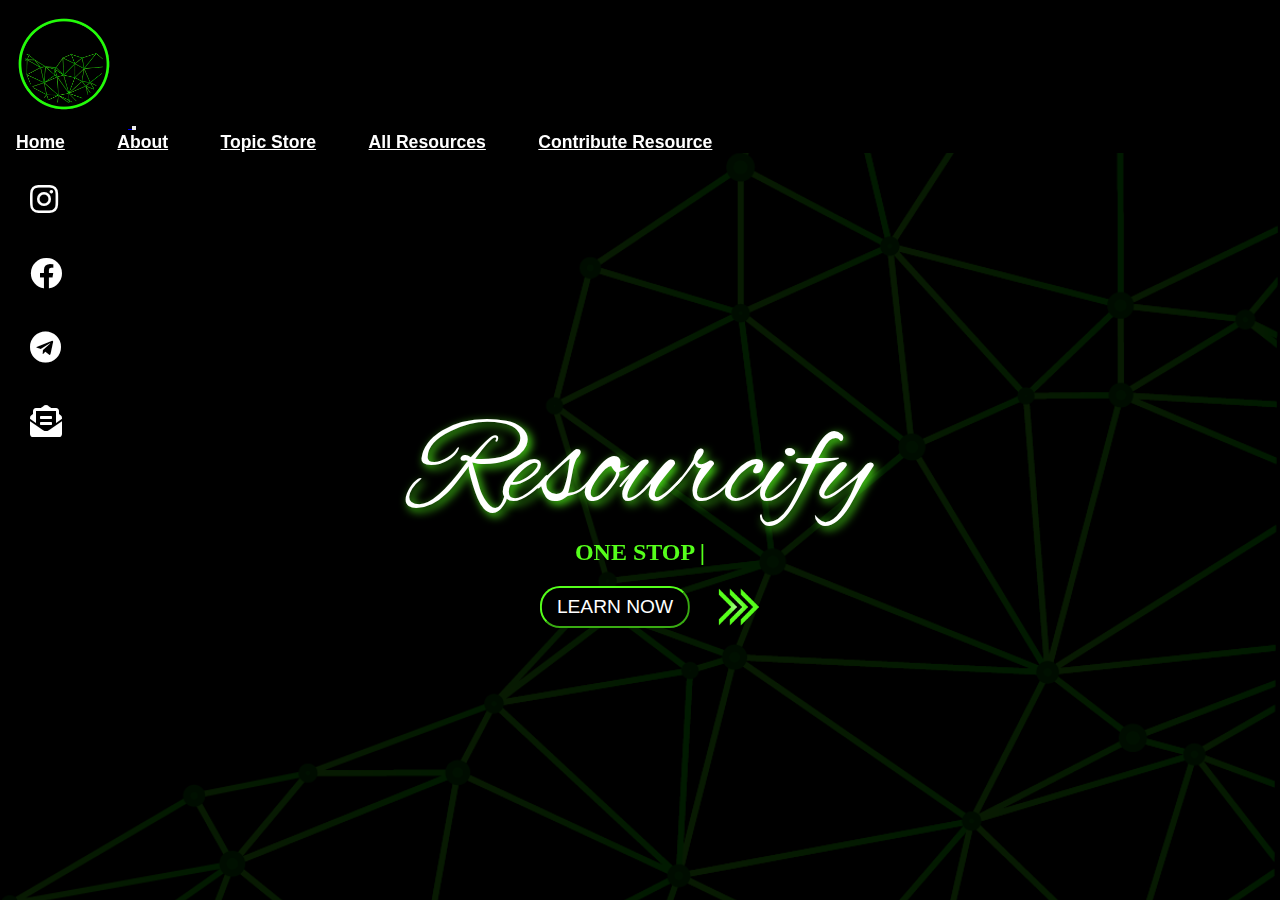
<file: index.html>
<html lang="en">
<head>
    <meta charset="UTF-8">
    <meta http-equiv="X-UA-Compatible" content="IE=edge">
    <meta name="viewport" content="width=device-width, initial-scale=1.0">
    <!-- favicon -->
    <link rel="shortcut icon" type="image/png" href="./Assets/Resourcify-logo.png">
    <!-- font awesome -->
    <link rel="stylesheet" href="https://cdnjs.cloudflare.com/ajax/libs/font-awesome/5.15.4/css/all.min.css" integrity="sha512-1ycn6IcaQQ40/MKBW2W4Rhis/DbILU74C1vSrLJxCq57o941Ym01SwNsOMqvEBFlcgUa6xLiPY/NS5R+E6ztJQ==" crossorigin="anonymous" referrerpolicy="no-referrer" />
    <!-- aos library -->
    <link href="https://unpkg.com/aos@2.3.1/dist/aos.css" rel="stylesheet">
    <!-- boostrap -->
    <link href="https://cdn.jsdelivr.net/npm/bootstrap@5.1.2/dist/css/bootstrap.min.css" rel="stylesheet" integrity="sha384-uWxY/CJNBR+1zjPWmfnSnVxwRheevXITnMqoEIeG1LJrdI0GlVs/9cVSyPYXdcSF" crossorigin="anonymous">
    <!-- stylesheet -->
    <link rel="stylesheet" type="text/css" href="./css/home.css">
    <link rel="stylesheet" type="text/css" href="./css/navbar.css">
    <title>Resourcify</title>
</head>
<body>
    <!-- Navbar -->
        <section class="container-fluid mb-5">
                <nav class="navbar navbar-expand-xl navbar-dark fixed-top">
                    <div class="container-fluid">
                      <a class="navbar-brand" href="#">
                          <img src="./Assets/Resourcify-logo.png" alt="logo">
                      </a>
                      <button class="navbar-toggler" type="button" data-bs-toggle="collapse" data-bs-target="#navbarNavAltMarkup" aria-controls="navbarNavAltMarkup" aria-expanded="false" aria-label="Toggle navigation">
                        <span class="navbar-toggler-icon"></span>
                      </button>
                      <div class="collapse navbar-collapse" id="navbarNavAltMarkup">
                        <div class="navbar-nav">
                          <a class="nav-link active" aria-current="page" href="/index.html">Home</a>
                          <a class="nav-link" href="#">About</a>
                          <a class="nav-link" href="./Pages/topic-store.html">Topic Store</a>
                          <a class="nav-link" href="./Pages/resources.html">All Resources</a>
                          <a class="nav-link" href="#">Contribute Resource</a>
                        </div>
                      </div>
                    </div>
                  </nav>
        </section>

    <a name="home">
        <section id="title">
            <h1 data-aos="flip-right" data-aos-duration="2000" data-aos-delay="400">Resourcify</h1>
            <h5 id="title-tagline"><span id="title-tagline-content"></span>
                <span id="title-tagline-cursor">|</span></h5>
            <div style="display: flex; justify-content: space-between; align-items: center; margin-top:1rem">
                <a href="./Pages/topic-store.html"><button>LEARN NOW</button></a>
                <div id="arrow-down">
                    <a href="./Pages/topic-store.html"><img src="Assets/arrow.png" alt="arrow-down"></a>
                </div>
            </div>
        </section>
    </a>


        <section id="social-media">
            <ul>
                <a href="#" ><li><i class="fab fa-instagram"></i></li></a>
                <a href="#"><li><i class="fab fa-facebook"></i></li></a>
                <a href="#"><li><i class="fab fa-telegram"></i></li></a>
                <a href="mailto:webbedresources@gmail.com?subject=query" target="_blank"><li><i class="fas fa-envelope-open-text"></i></li></a>
            </ul>
        </section>

    <!-- scripts -->
    <script src="https://unpkg.com/aos@2.3.1/dist/aos.js"></script>
    <script src="https://cdn.jsdelivr.net/npm/bootstrap@5.1.2/dist/js/bootstrap.bundle.min.js" integrity="sha384-kQtW33rZJAHjgefvhyyzcGF3C5TFyBQBA13V1RKPf4uH+bwyzQxZ6CmMZHmNBEfJ" crossorigin="anonymous"></script>
    <script src="/js/home.js"></script>
    <script>
        AOS.init();
    </script>
</body>
</html>
</file>
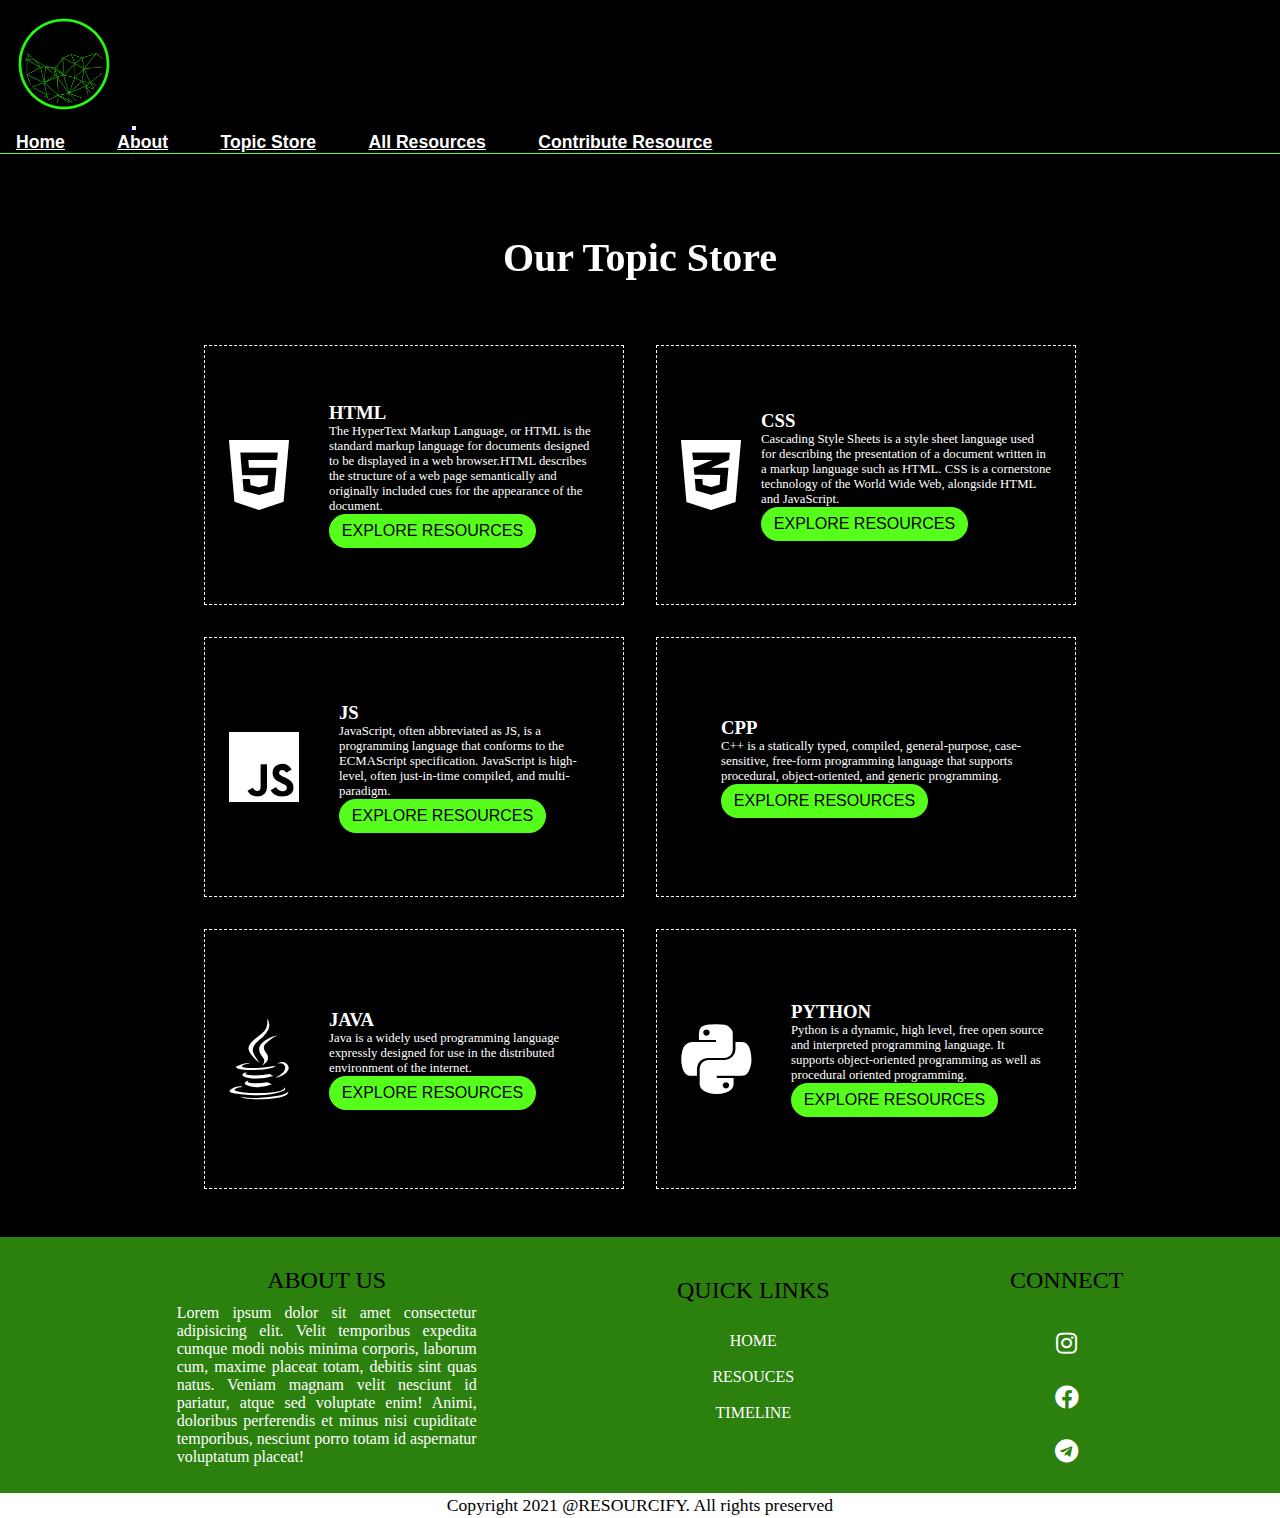
<file: Pages/topic-store.html>
<html lang="en">
<head>
    <meta charset="UTF-8">
    <meta http-equiv="X-UA-Compatible" content="IE=edge">
    <meta name="viewport" content="width=device-width, initial-scale=1.0">
    <!-- font awesome -->
    <link rel="stylesheet" href="https://cdnjs.cloudflare.com/ajax/libs/font-awesome/5.15.4/css/all.min.css" integrity="sha512-1ycn6IcaQQ40/MKBW2W4Rhis/DbILU74C1vSrLJxCq57o941Ym01SwNsOMqvEBFlcgUa6xLiPY/NS5R+E6ztJQ==" crossorigin="anonymous" referrerpolicy="no-referrer" />
    <!-- aos library -->
    <link href="https://unpkg.com/aos@2.3.1/dist/aos.css" rel="stylesheet">
    <!-- boostrap -->
    <link href="https://cdn.jsdelivr.net/npm/bootstrap@5.1.2/dist/css/bootstrap.min.css" rel="stylesheet" integrity="sha384-uWxY/CJNBR+1zjPWmfnSnVxwRheevXITnMqoEIeG1LJrdI0GlVs/9cVSyPYXdcSF" crossorigin="anonymous">
    <!-- stylesheet -->
    <link rel="stylesheet" type="text/css" href="/css/topic-store.css">
    <link rel="stylesheet" type="text/css" href="/css/footer.css">
    <link rel="stylesheet" type="text/css" href="/css/navbar.css">
    <title>Topic Store</title>
</head>

<body>

<!-- Navbar -->
        <section class="container-fluid mb-5" style="border-bottom: 1px solid #55FF1B;">
                <nav class="navbar navbar-expand-xl navbar-dark fixed-top">
                    <div class="container-fluid">
                      <a class="navbar-brand" href="#">
                        <img src="/Assets/Resourcify-logo.png" alt="logo">
                      </a>
                      <button class="navbar-toggler" type="button" data-bs-toggle="collapse" data-bs-target="#navbarNavAltMarkup" aria-controls="navbarNavAltMarkup" aria-expanded="false" aria-label="Toggle navigation">
                        <span class="navbar-toggler-icon"></span>
                      </button>
                      <div class="collapse navbar-collapse" id="navbarNavAltMarkup">
                        <div class="navbar-nav">
                          <a class="nav-link" aria-current="page" href="/index.html">Home</a>
                          <a class="nav-link" href="#">About</a>
                          <a class="nav-link" href="./topic-store.html">Topic Store</a>
                          <a class="nav-link" href="./resources.html">All Resources</a>
                          <a class="nav-link" href="#">Contribute Resource</a>
                        </div>
                      </div>
                    </div>
                  </nav>
        </section>
<!-- navbar ends  -->

<!-- store starts -->
        <a name="timeline">
            <h4 data-aos="zoom-in" data-aos-duration="1000" data-aos-delay="100" id="store-heading" class="page-heading">Our Topic Store</h4>
            <section id="timeline">
                
                <!-------------------------------------- ROW ODD ----------------------------------------------->
                <div data-aos-duration="2000" data-aos-delay="300" id="html" class="timeline-container container-left-odd">
                    <div class="timeline-image">
                        <i class="fab fa-html5"></i>
                    </div>
                    <div class="timeline-text">
                        <h3>HTML</h3>
                        <p>The HyperText Markup Language, or HTML is the standard markup language for documents designed to be displayed in a web browser.HTML describes the structure of a web page semantically and originally included cues for the appearance of the document.</p>
                        <a href="/Pages/resources.html#html"><button>EXPLORE RESOURCES</button></a>
                    </div>
                </div>

                <div id="css" class="timeline-container container-right-odd"  data-aos-duration="2000" data-aos-delay="300">
                    <div class="timeline-image" style="margin-right:20px">
                        <i class="fab fa-css3-alt"></i>
                    </div>
                    <div class="timeline-text">
                        <h3>CSS</h3>
                        <p>Cascading Style Sheets is a style sheet language used for describing the presentation of a document written in a markup language such as HTML. CSS is a cornerstone technology of the World Wide Web, alongside HTML and JavaScript. </p>
                        <a href="/Pages/resources.html#css"><button>EXPLORE RESOURCES</button></a>
                    </div>
                </div>

                <div id="js" class="timeline-container container-left-odd"  data-aos-duration="2000" data-aos-delay="300">
                        <div class="timeline-image">
                            <i class="fab fa-js"></i>
                        </div>
                        <div class="timeline-text">
                            <h3>JS</h3>
                            <p>JavaScript, often abbreviated as JS, is a programming language that conforms to the ECMAScript specification. JavaScript is high-level, often just-in-time compiled, and multi-paradigm.</p>
                            <a href="/Pages/resources.html#js"><button>EXPLORE RESOURCES</button></a>
                        </div>
                </div>

                <!-------------------------------------- ROW EVEN ----------------------------------------------->
                <div id="cpp" class="timeline-container container-left-even"  data-aos-duration="2000" data-aos-delay="300">
                    <div class="timeline-image">
                        <i class="fab fa-cpp"></i>
                    </div>
                    <div class="timeline-text">
                        <h3>CPP</h3>
                        <p>C++ is a statically typed, compiled, general-purpose, case-sensitive, free-form programming language that supports procedural, object-oriented, and generic programming.</p>
                        <a href="/Pages/resources.html#js"><button>EXPLORE RESOURCES</button></a>
                    </div>
                </div>

                <div id="java" class="timeline-container container-right-even"  data-aos-duration="2000" data-aos-delay="300">
                    <div class="timeline-image">
                        <i class="fab fa-java"></i>
                    </div>
                    <div class="timeline-text">
                        <h3>JAVA</h3>
                        <p>Java is a widely used programming language expressly designed for use in the distributed environment of the internet. </p>
                        <a href="/Pages/resources.html#js"><button>EXPLORE RESOURCES</button></a>
                    </div>
                </div>

                <div id="python" class="timeline-container container-left-even"  data-aos-duration="2000" data-aos-delay="300">
                    <div class="timeline-image">
                        <i class="fab fa-python"></i>
                    </div>
                    <div class="timeline-text">
                        <h3>PYTHON</h3>
                        <p>Python is a dynamic, high level, free open source and interpreted programming language. It supports object-oriented programming as well as procedural oriented programming. </p>
                        <a href="/Pages/resources.html#js"><button>EXPLORE RESOURCES</button></a>
                    </div>
                </div>
            </section>
        </a>

<!-- footer -->
    <a name="footer">
        <section id="footer">
            <div id="footer-about-us">
                <h3>ABOUT US</h3>
                <p>Lorem ipsum dolor sit amet consectetur adipisicing elit. Velit temporibus expedita cumque modi nobis minima corporis, laborum cum, maxime placeat totam, debitis sint quas natus. Veniam magnam velit nesciunt id pariatur, atque sed voluptate enim! Animi, doloribus perferendis et minus nisi cupiditate temporibus, nesciunt porro totam id aspernatur voluptatum placeat!</p>
            </div>
            <div id="footer-quick-links">
                <h3>QUICK LINKS</h3>
                <ul>
                    <a>
                        <li>HOME</li>
                    </a>
                    <a>
                        <li>RESOUCES</li>
                    </a>
                    <a>
                        <li>TIMELINE</li>
                    </a>
                </ul>
            </div>
            <div id="footer-social-media">
                <h3>CONNECT</h3>
                <ul>
                    <a ><li><i class="fab fa-instagram"></i></li></a>
                    <a><li><i class="fab fa-facebook"></i></li></a>
                    <a><li><i class="fab fa-telegram"></i></li></a>
                </ul>
            </div>
            <div  id="credit">Copyright 2021 @RESOURCIFY. All rights preserved</div>
        </section>
    </a>

    <!-- scripts -->
    <script src="https://unpkg.com/aos@2.3.1/dist/aos.js"></script>
    <script src="https://cdn.jsdelivr.net/npm/bootstrap@5.1.2/dist/js/bootstrap.bundle.min.js" integrity="sha384-kQtW33rZJAHjgefvhyyzcGF3C5TFyBQBA13V1RKPf4uH+bwyzQxZ6CmMZHmNBEfJ" crossorigin="anonymous"></script>
    <script src="/js/nav.js"></script>
    <script>
        AOS.init();
    </script>
</body>
</html>
</file>
<file: css/home.css>
@import url('https://fonts.googleapis.com/css2?family=Alex+Brush&display=swap');

/* ----------------------------------------GLOBAL STYLING-------------------------------------- */
*{
    margin:0px;
    padding:0px;
    box-sizing: border-box;
    --greencolor:#55FF1B;
}
::-webkit-scrollbar{
    width:10px;
}
::-webkit-scrollbar-track{
    background:black;
}
::-webkit-scrollbar-thumb {
    background:var(--greencolor);
}
::-webkit-scrollbar-thumb:hover {
    background:greenyellow;
}


body{
    max-width:100vw;
    background-color:black;
    color:white;
    height:fit-content;
    position: relative;
}
body::after{
    content:"";
    position: fixed;
    top:0px;
    height:100vh;
    width:100vw;
     background:url("/Assets/background.png");
    background-position: center;
    background-size: cover;
    background-repeat: no-repeat;
    z-index:-1;
    opacity:0.1;
}

/* title section */
#title{
    display:flex;
    align-items:center;
    justify-content: center;
    flex-direction:column;
    height:80%;
}
#title h1{
    font-size:8rem;
    font-family: 'Alex Brush', cursive;
    font-weight:200;
    text-shadow: 3px 3px 10px  var(--greencolor);
    text-align:center;
}
#title button{
    /* margin-top:20px; */
    background-color:black;
    color:white;
    padding:8px 15px;
    outline:none;
    border-color: var(--greencolor);
    transition: ease-out 0.5s;
    font-size:1.2rem;
    border-radius:20px;
    position:relative;
    left:50%;
    transform: translateX(-50%);
}
#title button:hover{
    box-shadow:inset 0px 400px  var(--greencolor);
    border-color:rgba(255,255,255,1);
    color:black;
}
#title h5{
    color: var(--greencolor);
    font-size:1.5rem;
    margin-top:-15px;
    animation-name:blink;
    animation-duration: 0.5s;
    animation-iteration-count: 40;
    text-align:center;
}
@keyframes blink{
    0%{
        opacity:1;
    }
    80%{
        opacity:0;
    }
    100%{
        opacity:1;
    }
}
#title h6{
    font-size:1.2rem;
    font-style: oblique;
    margin-top:10px;
    text-align:center;
}
#title #arrow-down{
    width:50px;
    height:50px;
    position: relative;
    left:1.5rem;
    transform:rotate(270deg)
}
#title #arrow-down img{
    max-width:100%;
    max-height:100%;
    animation-name: shake;
    animation-duration: 2s;
    animation-timing-function: ease;
    animation-iteration-count: infinite;
}

@keyframes shake {
    0%{
        transform: translateY(-20px);
    }
    50%{
        transform:translateY(20px);
    }
    100%{
        transform:translateY(-20px);
    }

}


/* social media icons */
#social-media{
    color:white;
    position:fixed;
    top:15%;
    left:0px;
    padding:10px 30px;
    z-index:1;
}
#social-media ul a li{
    list-style-type: none;
}
#social-media ul a{
    margin:20px 10px;
    padding:10px;
    font-size:2rem;
    color:white;
}
#social-media ul a:hover{
    color: var(--greencolor);
}

/* Responsiveness */
@media screen and (max-width:500px)
{
    #title h1{
        font-size:4rem;
    }
    #title h5{
        margin-top:0px;
        font-size:1rem;
        text-align:center;
    }
    #title h6{
        font-size:0.8rem;
    }
    #title button{
        font-size:0.8rem;
    }
}

@media screen and (max-width:900px)
{
    #social-media{
        display:none;
    }
}
</file>
<file: css/navbar.css>
@import url('https://fonts.googleapis.com/css2?family=Alex+Brush&display=swap');

*{
    margin:0px;
    padding:0px;
    box-sizing: border-box;
    --greencolor:#55FF1B;
}
.navbar{
    font-family:'Segoe UI', Tahoma, Geneva, Verdana, sans-serif;
    background-color: black;
    /* background-color: red; */
}
.navbar-brand img{
    width:10%;
}
.navbar #navbarNavAltMarkup{
    justify-content: flex-end;
}
.navbar-nav a{
    font-weight:600;
    color:black;
    margin-right:1rem;
    padding:0.3rem 1rem;
    border-radius:10px;
    transition: 0.5s ease-in-out;
    font-size:1.1rem;
}
.navbar-dark .navbar-nav .nav-link{
    color:white;
}
.navbar-dark .navbar-nav .nav-link:hover {
    color:var(--greencolor);
}
.navbar-dark .navbar-nav .nav-link .active{
    color:var(--greencolor);
    font-weight: 700;
}
@media screen and (max-width:600px)
{
    .navbar>.container-fluid{
        max-width: 100vw;
        margin-left: 0px;
        margin-right: 0px;
    }
}
</file>
<file: css/topic-store.css>
@import url('https://fonts.googleapis.com/css2?family=Dancing+Script:wght@600&display=swap');
@import url('https://fonts.googleapis.com/css2?family=Alex+Brush&display=swap');

*{
    margin:0px;
    padding:0px;
    box-sizing: border-box;
    --greencolor:#55FF1B;
}
::-webkit-scrollbar{
    width:10px;
}
::-webkit-scrollbar-track{
    background:black;
}
::-webkit-scrollbar-thumb {
    background:var(--greencolor);
}
::-webkit-scrollbar-thumb:hover {
    background:greenyellow;
}

body{
    background-color: black;
}
/* timeline */
/* #timeline{
    margin-top:65px;
    color:white;
    padding:20px;
    display:flex;
    justify-content: center;
    align-items: center;
    width:100vw;
    flex-wrap: wrap;
}
#timeline h4{
    width:100%;
    text-align:center;
    font-size:2.5rem;
    font-family:cursive;
    margin-bottom:3rem;
}

.timeline-container{
    width:50vw;
    height:fit-content;
    display:flex;
    justify-content: space-evenly;
    align-items:center;
    padding:3rem;
    position: relative;
}
.timeline-image{
    margin-left:20px;
    font-size:10rem;
}
.timeline-text h3{
    font-size:1.8rem;
    color:var(--greencolor);
    text-shadow: 2px 2px 2px whitesmoke;
    margin-bottom:5px;
    font-weight:150;
}
#timeline-text p{
    font-size:1.2rem;
}
#html::before{
    content:"1";
    position: absolute;
    top:40%;
    left:-3%;
    width:40px;
    height:40px;
    border-radius:50%;
    background-color:var(--greencolor);
    color:white;
    display:flex;
    justify-content: center;
    align-items:center;
}
#css::before{
    content:"2";
    position: absolute;
    top:40%;
    right:-3%;
    width:40px;
    height:40px;
    border-radius:50%;
    background-color:var(--greencolor);
    color:white;
    display:flex;
    justify-content: center;
    align-items:center;
}
#js::before{
    content:"3";
    position: absolute;
    top:40%;
    left:-3%;
    width:40px;
    height:40px;
    border-radius:50%;
    background-color:var(--greencolor);
    color:white;
    display:flex;
    justify-content: center;
    align-items:center;
}
.container-right{
    border-left:1px dashed white;
    border-bottom:1px dashed white;
}
.container-left{
    border-right:1px dashed white;
    border-bottom:1px dashed white;
}
.timeline-text button{
    padding:10px;
    margin-top:10px;
    font-weight:200;
    color:black;
    background-color: var(--greencolor);
    border:none;
    transition:ease-out 0.5s;
    border-radius:20px;
}
.timeline-text button:hover{
    box-shadow: inset 300px 0px 0px 0px white;
    color:var(--greencolor);
}

@media screen and (max-width:500px)
{
    .timeline-container{
        width:100vw;
        margin:0px 20px;
    }
    .timeline-image{
        display:none;
    }
    #timeline h4{
        font-size:2rem;
        margin-bottom:10px;
        letter-spacing: 4px;
    }
    #html::before, #js::before{
        left:-7%;
    }
    #css::before{
        right:-7%;
    }
}
@media screen and (max-width:800px)
{
    .timeline-container{
        width:80vw;
    } */
/* } */
#timeline{
    display: flex;
    justify-content: center;
    align-items: center;
    flex-wrap: wrap;
    color:white;
    margin-bottom:2rem;
}
.page-heading{
    color:white;
    width:100%;
    text-align:center;
    font-size:2.5rem;
    font-family:cursive;
    margin-bottom:3rem;
    margin-top:5rem;
}
.timeline-container{
    display: flex;
    justify-content: center;
    align-items: center;
    width:420px;
    height:260px;
    padding:1.5rem;
    margin:1rem;
    border:1px dashed white;
}
.timeline-image{
    display: flex;
    align-items:center;
    justify-content: center;
    height:100%;
    margin-right:2.5rem;
}
.timeline-image i{
    font-size:5rem;
}
.timeline-text{
    display: flex;
    justify-content: flex-start;
    flex-direction: column;
}
.timeline-text p{
    font-size:0.8rem;
}
.timeline-text a button{
    padding:0.5rem 0.8rem;
    font-size:1rem;
    border:none;
    outline: none;
    background-color: var(--greencolor);
    font-weight:500;
    border-radius:20px;
    transition: 0.5s ease-in-out;
}
.timeline-text a button:hover{
    box-shadow: inset 500px 0px 0px white;
}

@media screen and (max-width:850px)
{
    .timeline-container{
        margin:0px;
        border:none;
    }
    .container-left-odd{
        border-left:1px dashed white;
        border-top:none;
        border-right:none;
        border-bottom: 1px dashed white;
    }
    .container-left-even{
        border-right:1px dashed white;
        border-top:none;
        border-left:none;
        border-bottom: 1px dashed white;
    }
    .container-right-odd{
        border-right:1px dashed white;
        border-top:none;
        border-left:none;
        border-bottom: 1px dashed white;
    }
    .container-right-even{
        border-top:none;
        border-left:1px dashed white;
        border-right:none;
        border-bottom: 1px dashed white;
    }
}

@media screen and (max-width:600px)
{
    .page-heading{
        font-size:2rem;
    }
    .timeline-container{
        width:90vw;
        height:fit-content;
    }
    .timeline-image{
        display: none;
    }
    .timeline-text p{
        font-size:0.9rem;
    }
    .timeline-text a button{
        font-size:0.8rem;
        padding:0.3rem 0.7rem;
    }
}
</file>
<file: css/footer.css>
#footer{
    max-width:100vw;
    padding:30px 0px 0px 0px;
    background-color:rgba(85, 255, 27,0.5);
    color:white;
    display:flex;
    justify-content: space-evenly;
    flex-wrap:wrap;
    margin-top:20px;
}
#footer-about-us{
    width:300px;
    margin:0px 20px;
}
#footer-about-us p{
    text-align:justify;
}

#footer-quick-links{
    width:200px;
    padding:10px;
}
#footer h3{
    font-weight:300;
    margin-bottom:10px;
    text-align:center;
    color:black;
    font-size:1.5rem;
}
#footer-quick-links ul{
    padding:0px;
}
#footer-social-media ul{
    padding:0px;
}
#footer-quick-links ul a{
    padding:10px;
    text-align:center;
}
#footer-quick-links ul a li{
    list-style: none;
}
#footer-social-media ul a{
    padding:10px;
    text-align:center;
    font-size:1.5rem;
}
#footer-social-media ul a li{
    list-style: none;
    /* display: inline;
    padding:1rem; */
}
#credit{
    width:100%;
    padding:2px;
    text-align:center;
    font-size:1.1rem;
    background-color: white;
    color:black;
}
@media screen and (max-width:600px){
    #footer-quick-links,#footer-social-media,#footer-about-us{
        width:100%;
    }
    #footer-about-us{
        margin:0px;
        padding:0rem 1rem;
        text-align: justify;
    }
    #footer-about-us p{
        font-size:0.8rem;
    }
    #footer-quick-links ul{
        padding:0px;
    }
    #footer-social-media ul{
        padding:0px;
        text-align: center;
    }
    #footer-social-media ul a li{
        display: inline;
    }
    #credit{
        font-size:0.7rem;
    }

}
</file>
